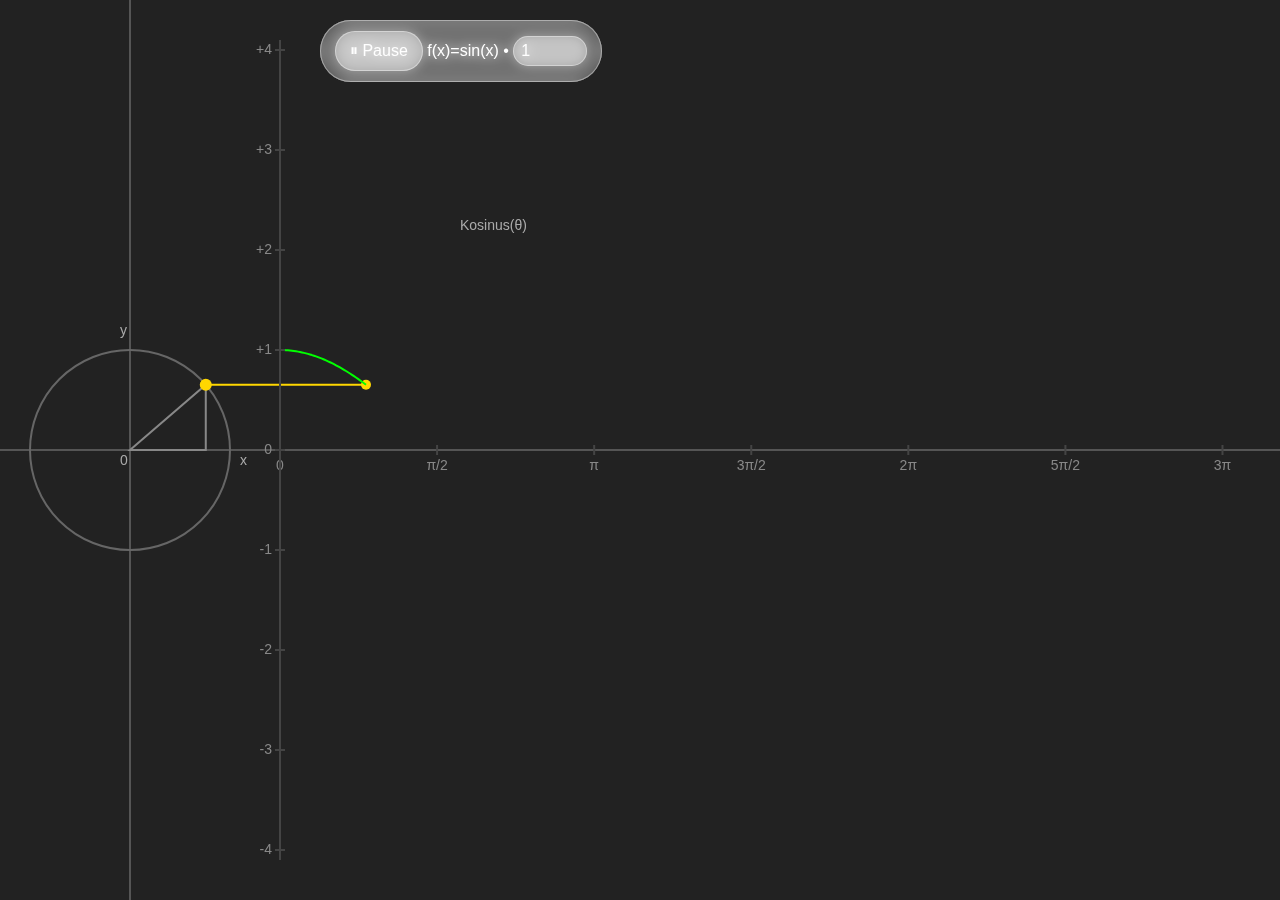
<file: index.html>
<!DOCTYPE html>
<html lang="en">

<head>
    <meta charset="UTF-8">
    <meta name="viewport" content="width=device-width, initial-scale=1.0">
    <title>Periodische Funktionen</title>
    <link rel="stylesheet" href="index.css">
</head>

<body>
    <div class="container">
        <div class="controls">
            <button class="toggle" id="toggle">⏸ Pause</button>
            <label for="amplitude">f(x)=sin(x) • </label>
            <input type="number" name="amplitude" max="2" min="0" step="0.01" id="ampSlider" placeholder="1" value="1">
        </div>
        <canvas id="canvas"></canvas>
        <div class="controls2">
            <button class="toggle" id="toggle2">⏸ Pause</button>
            <label for="amplitude">f(x)=sin(x) • </label>
            <input type="number" name="amplitude" max="2" min="0" step="0.01" id="ampSlider2" placeholder="1" value="1">
        </div>
        <canvas id="canvas1"></canvas>
    </div>

    <script src="js/sine.js"></script>
    <script src="js/cosine.js"></script>
    <script src="js/index.js"></script>
</body>

</html>
</file>
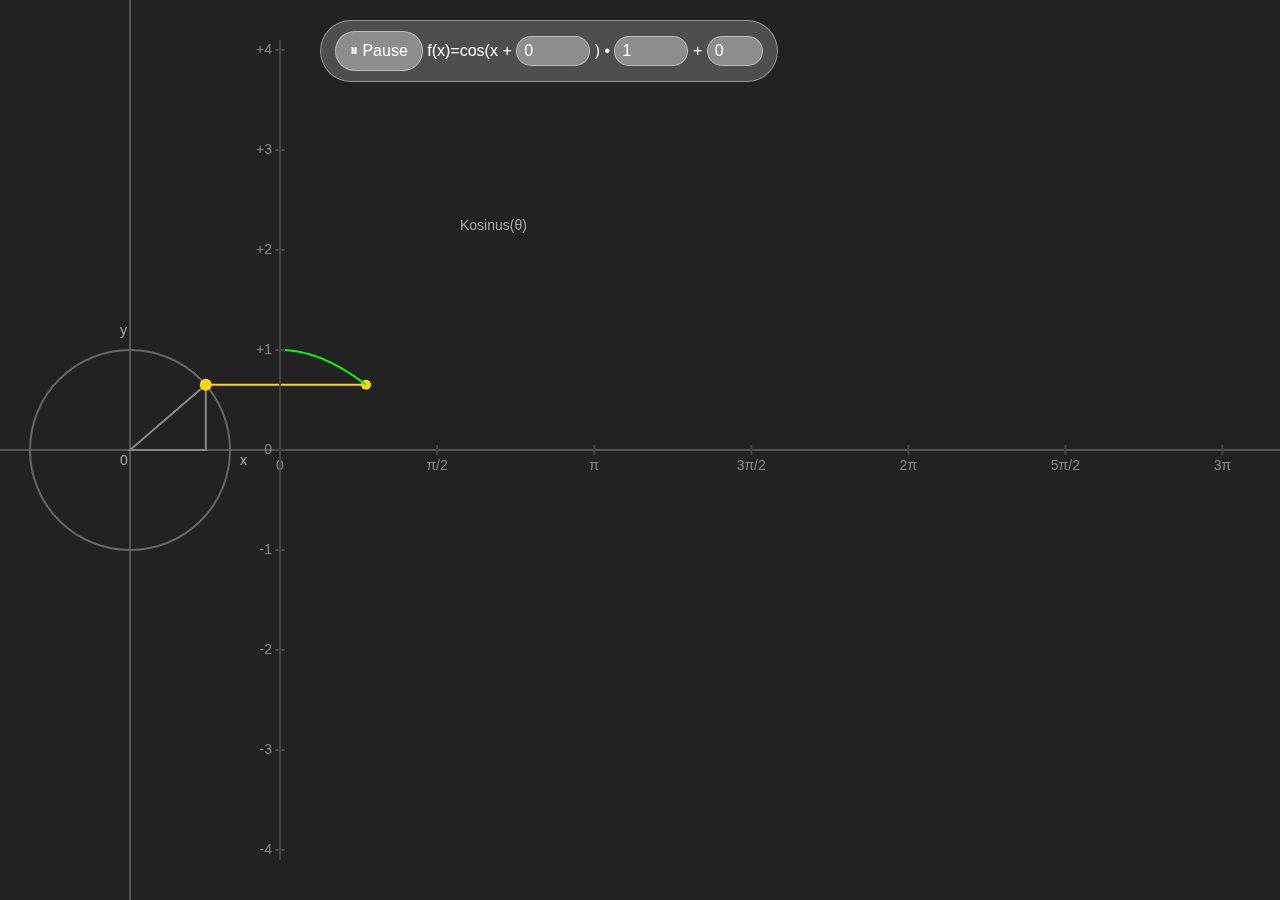
<file: pages/cosine.html>
<!DOCTYPE html>
<html lang="en">

<head>
    <meta charset="UTF-8">
    <meta name="viewport" content="width=device-width, initial-scale=1.0">
    <title>Periodische Funktionen</title>
    <link rel="stylesheet" href="../index.css">
</head>

<body>
    <div class="container">
        <div class="controls2">
            <button class="toggle" id="toggle2">⏸ Pause</button>
            <label for="phase">f(x)=cos(x + </label>
            <input type="number" name="phase" id="phase2" value="0" min="-100" max="100">
            <label for="amplitude"> ) • </label>
            <input type="number" name="amplitude" max="2" min="0" step="0.01" id="ampSlider2" placeholder="1" value="1">
            <label for="offset2"> + </label>
            <input type="number" name="offset2" min="-2" max="2" id="offset2" value="0">
        </div>
        <canvas id="canvas" style="display: none;"></canvas>
        <canvas id="canvas1"></canvas>
    </div>

    <script src="../js/sine.js"></script>
    <script src="../js/cosine.js"></script>
    <script src="../js/index.js"></script>
</body>

</html>
</file>
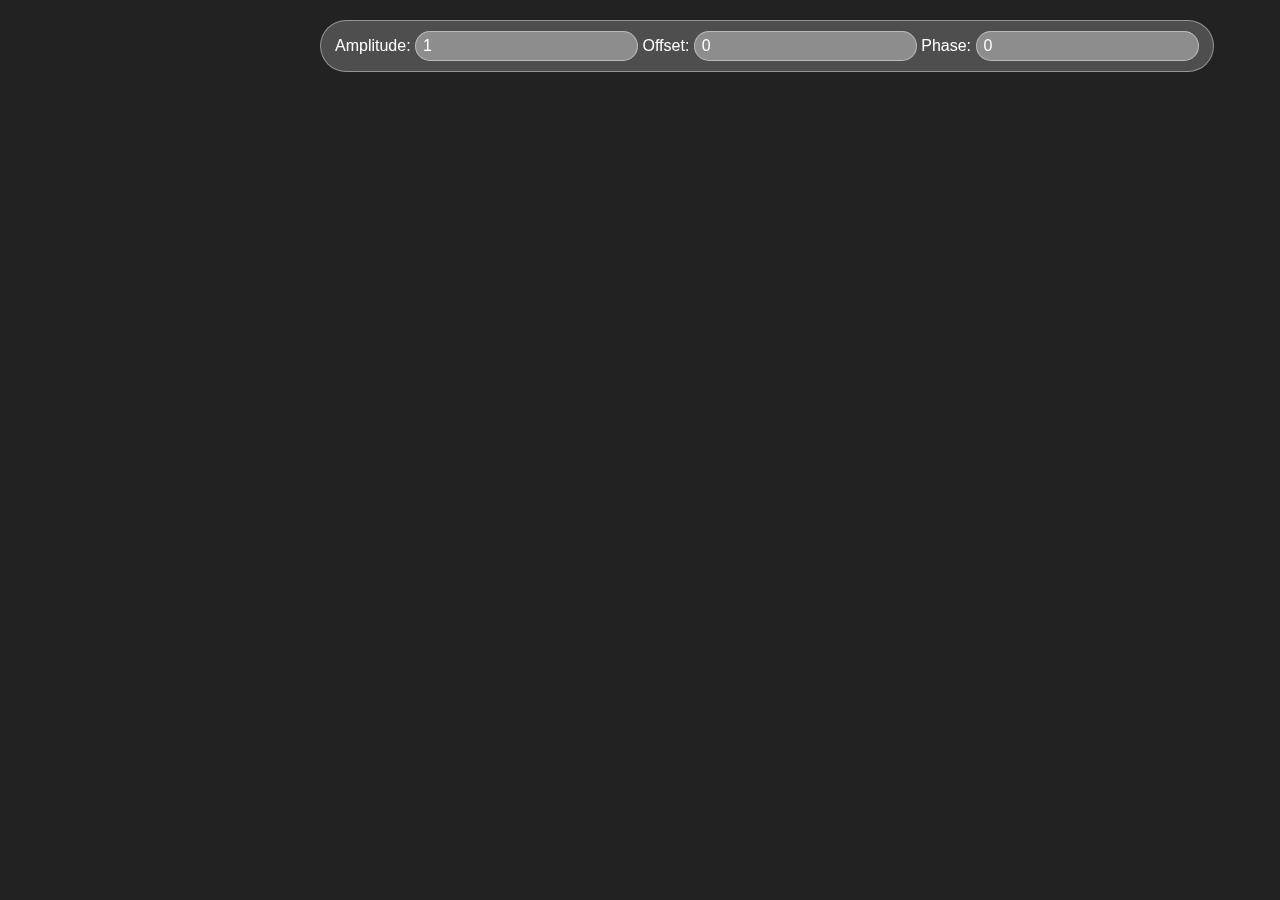
<file: pages/mixed.html>
<!DOCTYPE html>
<html lang="de">

<head>
    <meta charset="UTF-8">
    <title>Sinus & Kosinus Animation</title>
    <link rel="stylesheet" href="../index.css">
</head>

<body>

    <h1>Sinus & Kosinus – parallele Animation</h1>

    <div class="controls">
        <label>Amplitude: <input type="number" id="amp" value="1" step="0.1"></label>
        <label>Offset: <input type="number" id="offset" value="0" step="0.1"></label>
        <label>Phase: <input type="number" id="phase" value="0" step="0.1"></label>
    </div>

    <canvas id="canvas1"></canvas>
    <canvas id="canvas2"></canvas>

    <script src="../js/sine.js"></script>
    <script src="../js/cosine.js"></script>
    <script>
        const canvas1 = document.getElementById('canvas1');
        const canvas2 = document.getElementById('canvas2');
        const ctx1 = canvas1.getContext('2d');
        const ctx2 = canvas2.getContext('2d');

        canvas1.width = canvas2.width = window.innerWidth * 0.9;
        canvas1.height = canvas2.height = 300;

        const sine = new Sine(ctx1, canvas1);
        const cosine = new Cosine(ctx2, canvas2);

        function animate() {
            if (sine.isPlaying) sine.draw();
            if (cosine.isPlaying) cosine.draw();
            requestAnimationFrame(animate);
        }
        animate();

        // Parametersteuerung
        const amp = document.getElementById('amp');
        const offset = document.getElementById('offset');
        const phase = document.getElementById('phase');

        amp.addEventListener('input', () => {
            const a = parseFloat(amp.value);
            sine.setAmplitude(a);
            cosine.setAmplitude(a);
        });

        offset.addEventListener('input', () => {
            const b = parseFloat(offset.value);
            sine.setOffset(b);
            cosine.setOffset(b);
        });

        phase.addEventListener('input', () => {
            const p = parseFloat(phase.value);
            sine.setPhase(p);
            cosine.setPhase(p);
        });
    </script>
</body>

</html>
</file>
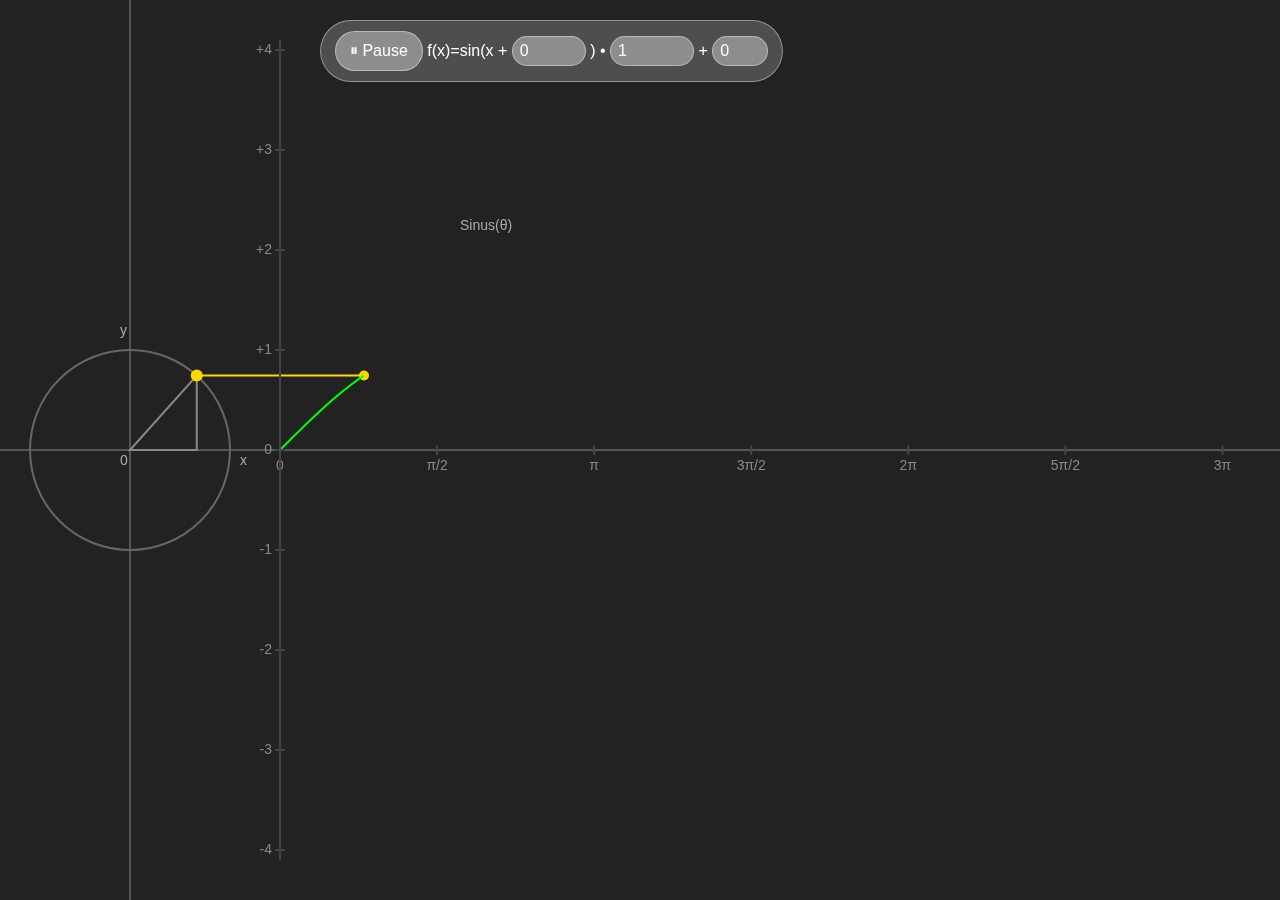
<file: pages/sine.html>
<!DOCTYPE html>
<html lang="de">

<head>
    <meta charset="UTF-8">
    <meta name="viewport" content="width=device-width, initial-scale=1.0">
    <title>Periodische Funktionen</title>
    <link rel="stylesheet" href="../index.css">
</head>

<body>
    <div class="container">
        <div class="controls">
            <button class="toggle" id="toggle">⏸ Pause</button>
            <label for="phase">f(x)=sin(x +</label>
            <input type="number" name="phase" id="phase" min="-100" max="100" value="0">
            <label for="amplitude">) • </label>
            <input type="number" name="amplitude" max="2" min="-2" step="0.01" id="ampSlider" placeholder="1" value="1">
            <label for="offset"> + </label>
            <input type="number" name="offset" id="offset" min="-2" max="2" value="0">
        </div>
        <canvas id="canvas"></canvas>
    </div>

    <script src="../js/sine.js"></script>
    <script src="../js/index.js"></script>
</body>

</html>
</file>
<file: index.css>
* {
    margin: 0;
    padding: 0;
    box-sizing: border-box;
}

:root {
    --control-width: 50vw;
}

body {
    margin: 0;
    background: #111;
    display: flex;
    justify-content: center;
    align-items: center;
    height: 100vh;
}

#canvas {
    position: absolute;
    top: 0;
    left: 0;
    background: #222;
}

#canvas1 {
    position: absolute;
    top: 0;
    left: 0;
    background: #222;
}

.controls {
    z-index: 1;
    position: absolute;
    top: 20px;
    left: calc(50vw - var(--control-width) / 2);
    padding: 10px 14px;
    font-size: 16px;
    background: rgba(255, 255, 255, 0.2);
    color: #fff;
    border: 1px solid rgba(255, 255, 255, 0.4);
    border-radius: 50px;
    backdrop-filter: blur(6px);
    font-family: Verdana, Geneva, Tahoma, sans-serif;
}

.toggle {
    padding: 10px 14px;
    font-size: 16px;
    background: rgba(255, 255, 255, 0.2);
    color: #fff;
    border: 1px solid rgba(255, 255, 255, 0.4);
    border-radius: 50px;
    backdrop-filter: blur(6px);
    cursor: pointer;
    transition: all .3s ease;
}

.toggle:hover {
    background: rgba(255, 255, 255, 0.4);
    transform: scale(1.05);
}

input[type=number]::-webkit-inner-spin-button,
input[type=number]::-webkit-outer-spin-button {
    -webkit-appearance: none;
    margin: 0;
}

/* Firefox */
input[type=number] {
    -moz-appearance: textfield;
}

input[type=number] {
    padding: 5px 7px;
    font-size: 16px;
    background: rgba(255, 255, 255, 0.2);
    color: #fff;
    border: 1px solid rgba(255, 255, 255, 0.4);
    border-radius: 50px;
    backdrop-filter: blur(8px);
}

.controls2 {
    z-index: 1;
    position: absolute;
    top: 20px;
    left: calc(50vw - var(--control-width) / 2);
    padding: 10px 14px;
    font-size: 16px;
    background: rgba(255, 255, 255, 0.2);
    color: #fff;
    border: 1px solid rgba(255, 255, 255, 0.4);
    border-radius: 50px;
    backdrop-filter: blur(6px);
    font-family: Verdana, Geneva, Tahoma, sans-serif;
}
</file>
